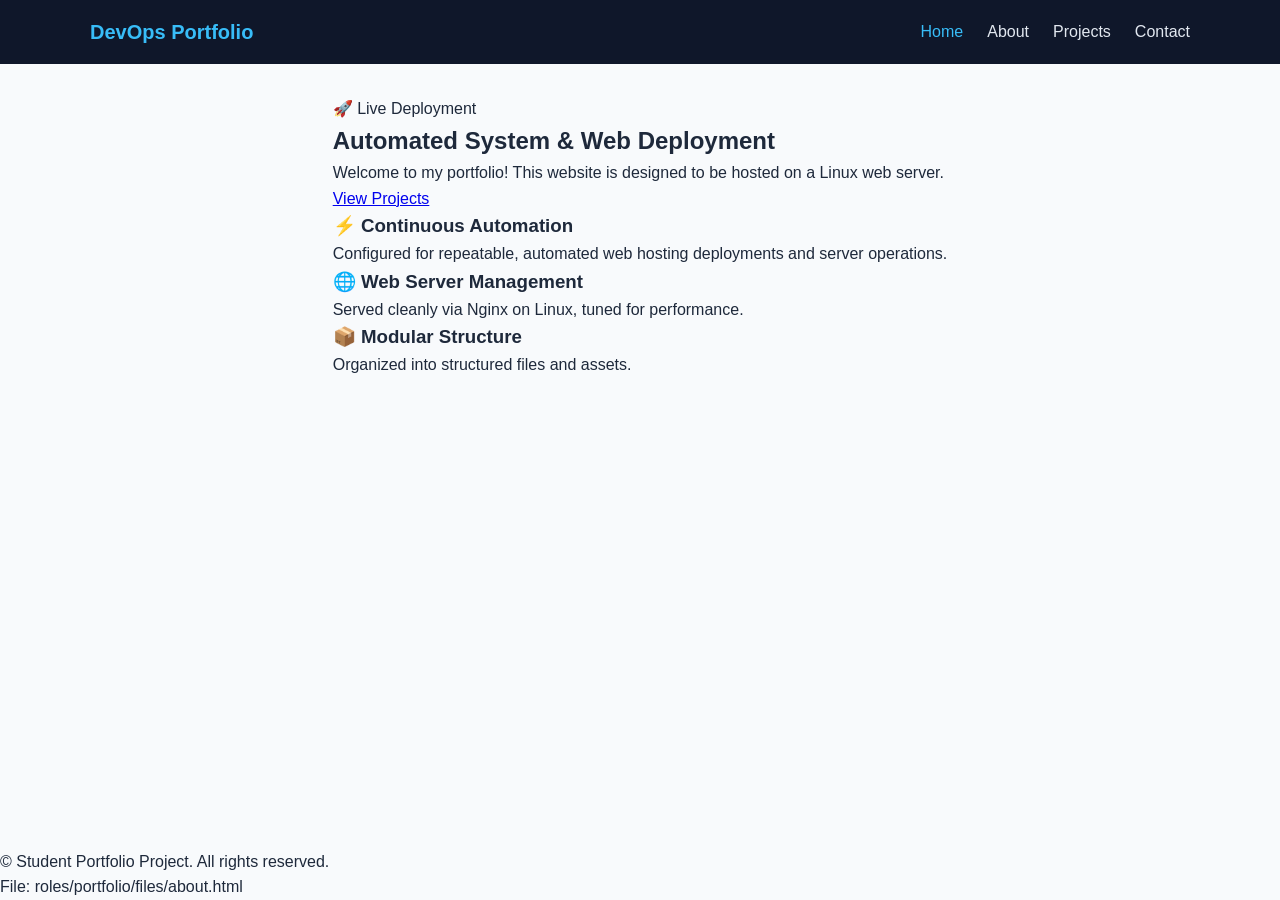
<file: ansible_project/roles/portfolio/files/index.html>
<!DOCTYPE html>
<html lang="en">
<head>
    <meta charset="UTF-8">
    <meta name="viewport" content="width=device-width, initial-scale=1.0">
    <title>DevOps Engineer Portfolio</title>
    <link rel="stylesheet" href="style.css">
</head>
<body>
    <header>
        <nav>
            <a href="index.html" class="logo">DevOps Portfolio</a>
            <ul>
                <li><a href="index.html" class="active">Home</a></li>
                <li><a href="about.html">About</a></li>
                <li><a href="projects.html">Projects</a></li>
                <li><a href="contact.html">Contact</a></li>
            </ul>
        </nav>
    </header>

    <main>
        <section class="hero">
            <div class="floating-badge">🚀 Live Deployment</div>
            <h1>Automated System & Web Deployment</h1>
            <p>Welcome to my portfolio! This website is designed to be hosted on a Linux web server.</p>
            <a href="projects.html" class="btn">View Projects</a>
        </section>

        <section class="grid">
            <div class="card">
                <h3>⚡ Continuous Automation</h3>
                <p>Configured for repeatable, automated web hosting deployments and server operations.</p>
            </div>
            <div class="card">
                <h3>🌐 Web Server Management</h3>
                <p>Served cleanly via Nginx on Linux, tuned for performance.</p>
            </div>
            <div class="card">
                <h3>📦 Modular Structure</h3>
                <p>Organized into structured files and assets.</p>
            </div>
        </section>
    </main>

    <footer>
        <p>&copy; Student Portfolio Project. All rights reserved.</p>
    </footer>
</body>
</html>
File: roles/portfolio/files/about.html
<!DOCTYPE html>
<html lang="en">
<head>
    <meta charset="UTF-8">
    <meta name="viewport" content="width=device-width, initial-scale=1.0">
    <title>About - DevOps Portfolio</title>
    <link rel="stylesheet" href="style.css">
</head>
</file>
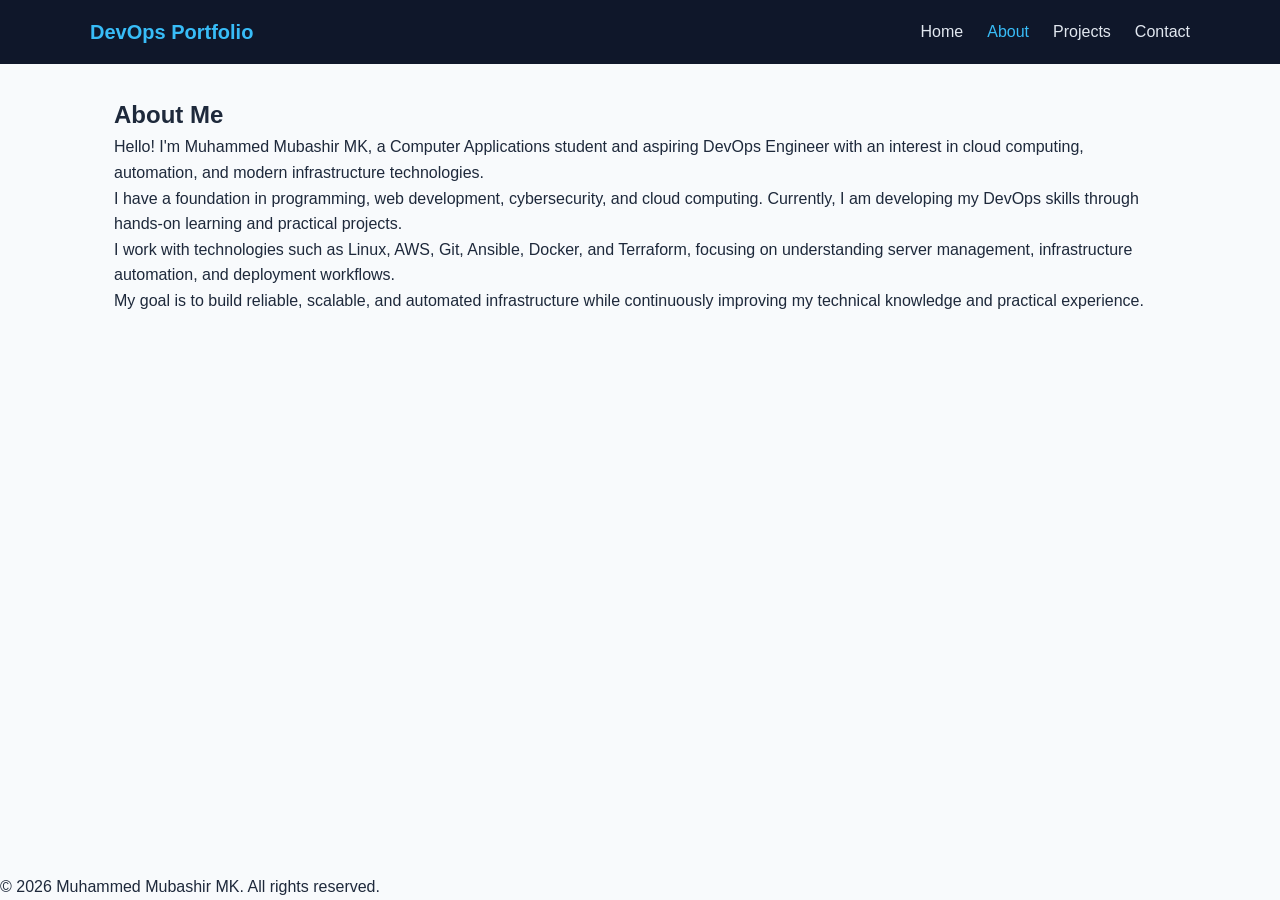
<file: ansible_project/roles/portfolio/files/about.html>
<!DOCTYPE html>
<html lang="en">

<head>
    <meta charset="UTF-8">
    <meta name="viewport" content="width=device-width, initial-scale=1.0">
    <title>About Me - DevOps Portfolio</title>
    <link rel="stylesheet" href="style.css">
</head>

<body>

    <header>
        <nav>
            <a href="index.html" class="logo">DevOps Portfolio</a>

            <ul>
                <li><a href="index.html">Home</a></li>
                <li><a href="about.html" class="active">About</a></li>
                <li><a href="projects.html">Projects</a></li>
                <li><a href="contact.html">Contact</a></li>
            </ul>
        </nav>
    </header>

    <main>
        <section class="about">
            <h1>About Me</h1>

            <p>
                Hello! I'm Muhammed Mubashir MK, a Computer Applications
                student and aspiring DevOps Engineer with an interest in
                cloud computing, automation, and modern infrastructure
                technologies.
            </p>

            <p>
                I have a foundation in programming, web development,
                cybersecurity, and cloud computing. Currently, I am
                developing my DevOps skills through hands-on learning
                and practical projects.
            </p>

            <p>
                I work with technologies such as Linux, AWS, Git,
                Ansible, Docker, and Terraform, focusing on understanding
                server management, infrastructure automation, and
                deployment workflows.
            </p>

            <p>
                My goal is to build reliable, scalable, and automated
                infrastructure while continuously improving my technical
                knowledge and practical experience.
            </p>
        </section>
    </main>

    <footer>
        <p>&copy; 2026 Muhammed Mubashir MK. All rights reserved.</p>
    </footer>

</body>
</html>
</file>
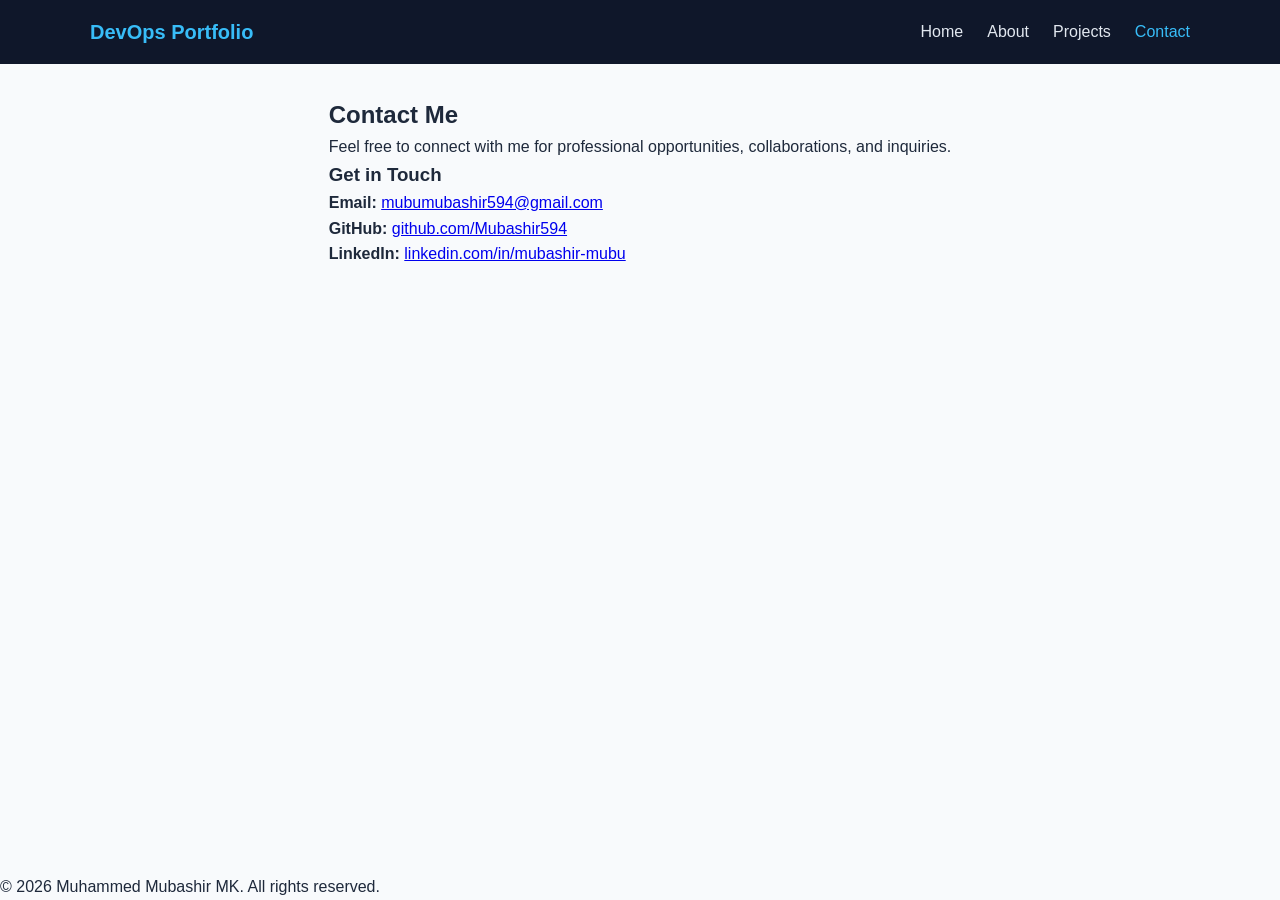
<file: ansible_project/roles/portfolio/files/contact.html>
<!DOCTYPE html>
<html lang="en">
<head>
    <meta charset="UTF-8">
    <meta name="viewport" content="width=device-width, initial-scale=1.0">
    <title>Contact - DevOps Portfolio</title>
    <link rel="stylesheet" href="style.css">
</head>
<body>
    <header>
        <nav>
            <a href="index.html" class="logo">DevOps Portfolio</a>
            <ul>
                <li><a href="index.html">Home</a></li>
                <li><a href="about.html">About</a></li>
                <li><a href="projects.html">Projects</a></li>
                <li><a href="contact.html" class="active">Contact</a></li>
            </ul>
        </nav>
    </header>

    <main>
        <section class="hero">
            <h1>Contact Me</h1>
            <p>Feel free to connect with me for professional opportunities, collaborations, and inquiries.</p>
        </section>

        <section class="card">
            <h3>Get in Touch</h3>

            <p>
                <strong>Email:</strong>
                <a href="mailto:mubumubashir594@gmail.com">
                    mubumubashir594@gmail.com
                </a>
            </p>

            <p>
                <strong>GitHub:</strong>
                <a href="https://github.com/Mubashir594" target="_blank" rel="noopener noreferrer">
                    github.com/Mubashir594
                </a>
            </p>

            <p>
                <strong>LinkedIn:</strong>
                <a href="https://www.linkedin.com/in/mubashir-mubu" target="_blank" rel="noopener noreferrer">
                    linkedin.com/in/mubashir-mubu
                </a>
            </p>
        </section>
    </main>

    <footer>
        <p>&copy; 2026 Muhammed Mubashir MK. All rights reserved.</p>
    </footer>
</body>
</html>
</file>
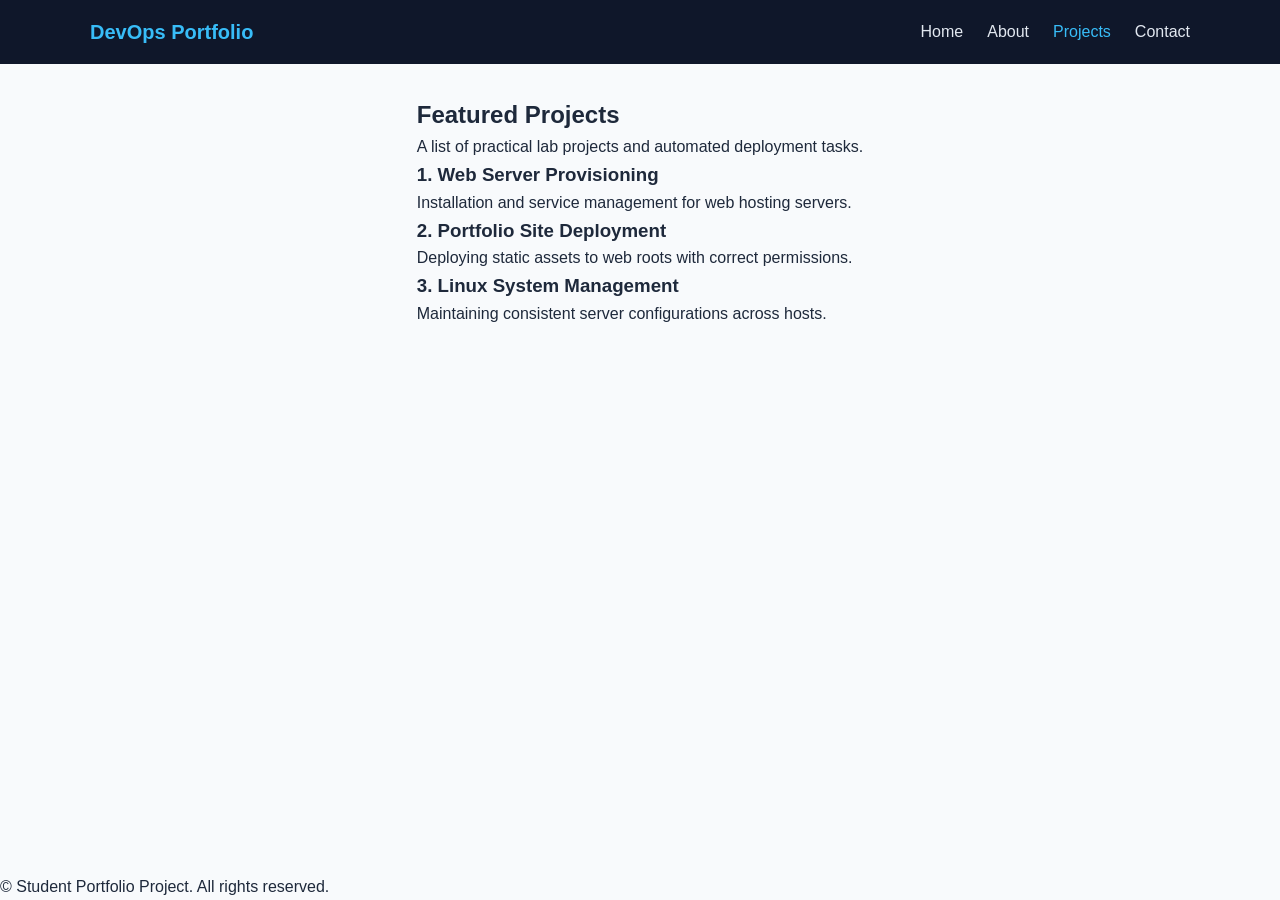
<file: ansible_project/roles/portfolio/files/projects.html>
<!DOCTYPE html>
<html lang="en">
<head>
    <meta charset="UTF-8">
    <meta name="viewport" content="width=device-width, initial-scale=1.0">
    <title>Projects - DevOps Portfolio</title>
    <link rel="stylesheet" href="style.css">
</head>
<body>
    <header>
        <nav>
            <a href="index.html" class="logo">DevOps Portfolio</a>
            <ul>
                <li><a href="index.html">Home</a></li>
                <li><a href="about.html">About</a></li>
                <li><a href="projects.html" class="active">Projects</a></li>
                <li><a href="contact.html">Contact</a></li>
            </ul>
        </nav>
    </header>

    <main>
        <section class="hero">
            <h1>Featured Projects</h1>
            <p>A list of practical lab projects and automated deployment tasks.</p>
        </section>

        <section class="grid">
            <div class="card">
                <h3>1. Web Server Provisioning</h3>
                <p>Installation and service management for web hosting servers.</p>
            </div>
            <div class="card">
                <h3>2. Portfolio Site Deployment</h3>
                <p>Deploying static assets to web roots with correct permissions.</p>
            </div>
            <div class="card">
                <h3>3. Linux System Management</h3>
                <p>Maintaining consistent server configurations across hosts.</p>
            </div>
        </section>
    </main>

    <footer>
        <p>&copy; Student Portfolio Project. All rights reserved.</p>
    </footer>
</body>
</html>
</file>
<file: ansible_project/roles/portfolio/files/style.css>
* {
    margin: 0;
    padding: 0;
    box-sizing: border-box;
}

body {
    font-family: -apple-system, BlinkMacSystemFont, "Segoe UI", Roboto, Helvetica, Arial, sans-serif;
    line-height: 1.6;
    color: #1e293b;
    background-color: #f8fafc;
    display: flex;
    flex-direction: column;
    min-height: 100vh;
}

header {
    background-color: #0f172a;
    color: #ffffff;
    padding: 1rem 2rem;
}

nav {
    display: flex;
    justify-content: space-between;
    align-items: center;
    max-width: 1100px;
    margin: 0 auto;
}

nav .logo {
    font-size: 1.25rem;
    font-weight: 700;
    color: #38bdf8;
    text-decoration: none;
}

nav ul {
    display: flex;
    list-style: none;
    gap: 1.5rem;
}

nav a {
    color: #e2e8f0;
    text-decoration: none;
    font-weight: 500;
    transition: color 0.2s;
}

nav a:hover, nav a.active {
    color: #38bdf8;
}

main {
    max-width: 1100px;
    margin: 2rem auto;
    padding: 0 1.5rem;
    flex: 1;
}
</file>
